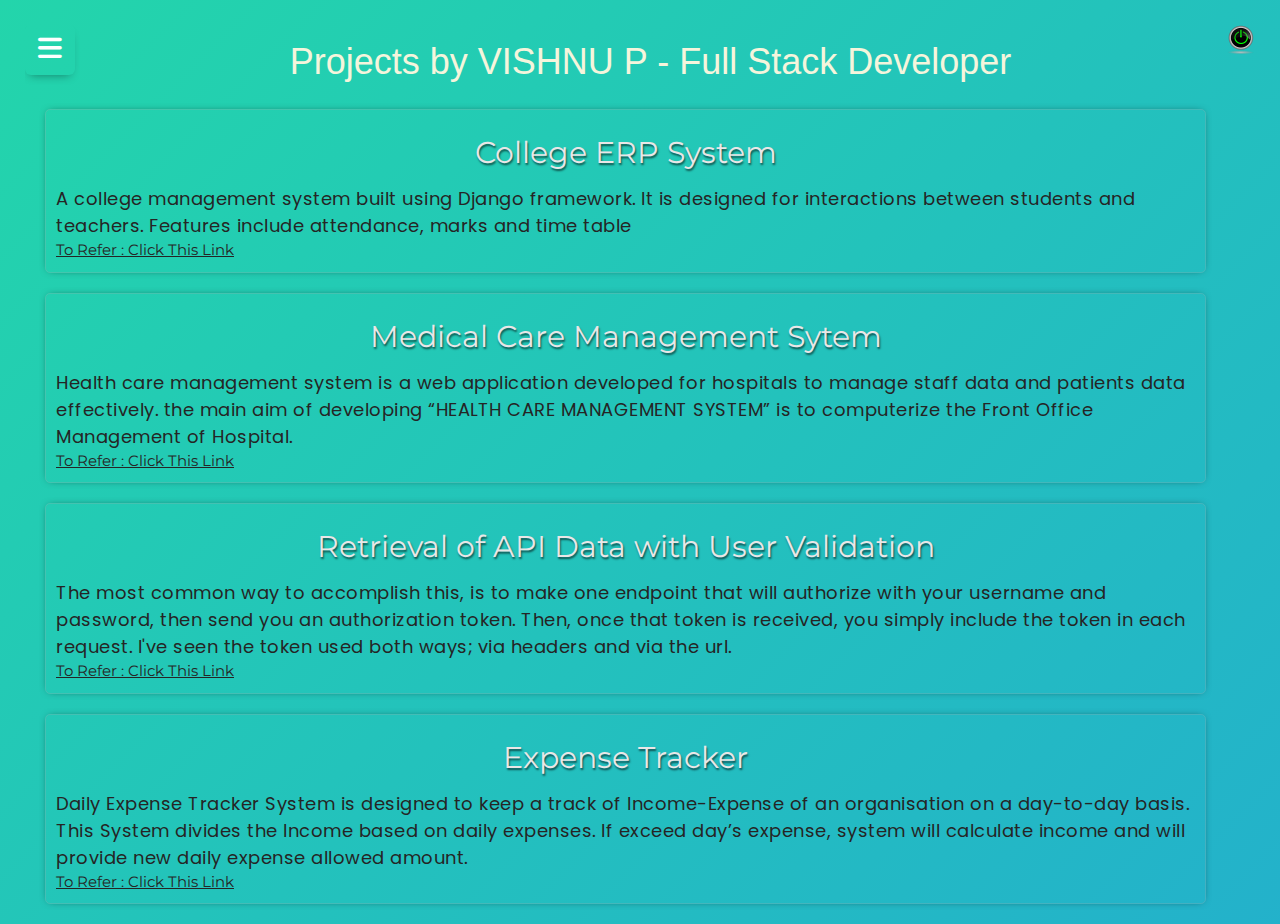
<file: VISHNU P-Portfolio/blog.html>
<!DOCTYPE html>
<html lang="en">

<head>
    <meta charset="UTF-8">
    <meta http-equiv="X-UA-Compatible" content="IE=edge">
    <meta name="viewport" content="width=device-width, initial-scale=1.0">
    <title>Blog - VISHNU P - Full Stack Developer</title>
    <link rel="stylesheet" href="style.css">
    <link rel="stylesheet" href="https://www.w3schools.com/w3css/4/w3.css">
    <link rel="icon" type="image/x-icon" href="images/pic-logo.jpeg">
    <link rel="stylesheet" href="https://cdnjs.cloudflare.com/ajax/libs/font-awesome/6.2.0/css/all.min.css"> 

</head>

<body>
    <div class="container">   

        <div class="sidebar">
            <!--================Navbar====================-->
            <nav>
                <div id="mySidebar" class="sidebar">
                    <ul id="sidebar_link">
                        <li><a href="index.html">Home</li></a>
                        <li><a href="intro.html">My Intro</li></a>
                        <li><a href="services.html">Services</li></a>
                        <li><a href="images/Shaikh Minhaj Resume.pdf" target="_blank">Resume</a></li></a>
                        <li><a href="blog.html">Blog</li></a>
                        <li><a href="contact.html">Contact Me</li></a>
                        <li><a href="linktree.html">Links</li></a>
                    </ul>
            </nav>
        </div>
        <!--==================Main========================-->
        <div class="main" id="main">
          
            <button class="openbtn" onclick="toggleNav()">
                <i class="fas fa-bars" id="hamburger"></i>
            </button>
            <div class="blogcontainer" id="is_blog_container">
                <h1>Projects by VISHNU P - Full Stack Developer</h1>
                <div class="blogItem">
                    <h2>College ERP System</h2>
                    <p>A college management system built using Django framework. It is designed for interactions between students and teachers. Features include attendance, marks and time table</p>
                    <a href="https://github.com/Vishnu6056?tab=repositories">To Refer : Click This Link</a>
                </div>

                <div class="blogItem">
                    <h2>Medical Care  Management Sytem</h2>
                    <p>Health care management system is a web application developed for hospitals to manage staff data and patients data effectively. the main aim of developing “HEALTH CARE MANAGEMENT SYSTEM” is to computerize the Front Office Management of Hospital.</p>
                    <a href="https://github.com/Vishnu6056?tab=repositories">To Refer : Click This Link</a>
                </div>

                <div class="blogItem">

                    <h2>Retrieval of API Data with User Validation</h2>
                    <p>The most common way to accomplish this, is to make one endpoint that will authorize with your username and password, then send you an authorization token. Then, once that token is received, you simply include the token in each request. I've seen the token used both ways; via headers and via the url. </p>
                    <a href="https://github.com/Vishnu6056?tab=repositories">To Refer : Click This Link</a>
                </div>

                <div class="blogItem">

                    <h2>Expense Tracker</h2>
                    <p> Daily Expense Tracker System is designed to keep a track of Income-Expense of an organisation on a day-to-day
                        basis. This System divides the Income based on daily expenses. If exceed day’s expense, system will calculate income
                        and will provide new daily expense allowed amount.</p>
                    <a href="https://github.com/Vishnu6056?tab=repositories">To Refer : Click This Link</a>
                </div>
            </div>
        </div>
        <div>
            <img src="images/btn-LB.png" alt="o" height="30px" onclick="myFunction()">
        </div>
    </div>
    <script src="./script.js"></script>

</body>

</html>
</file>
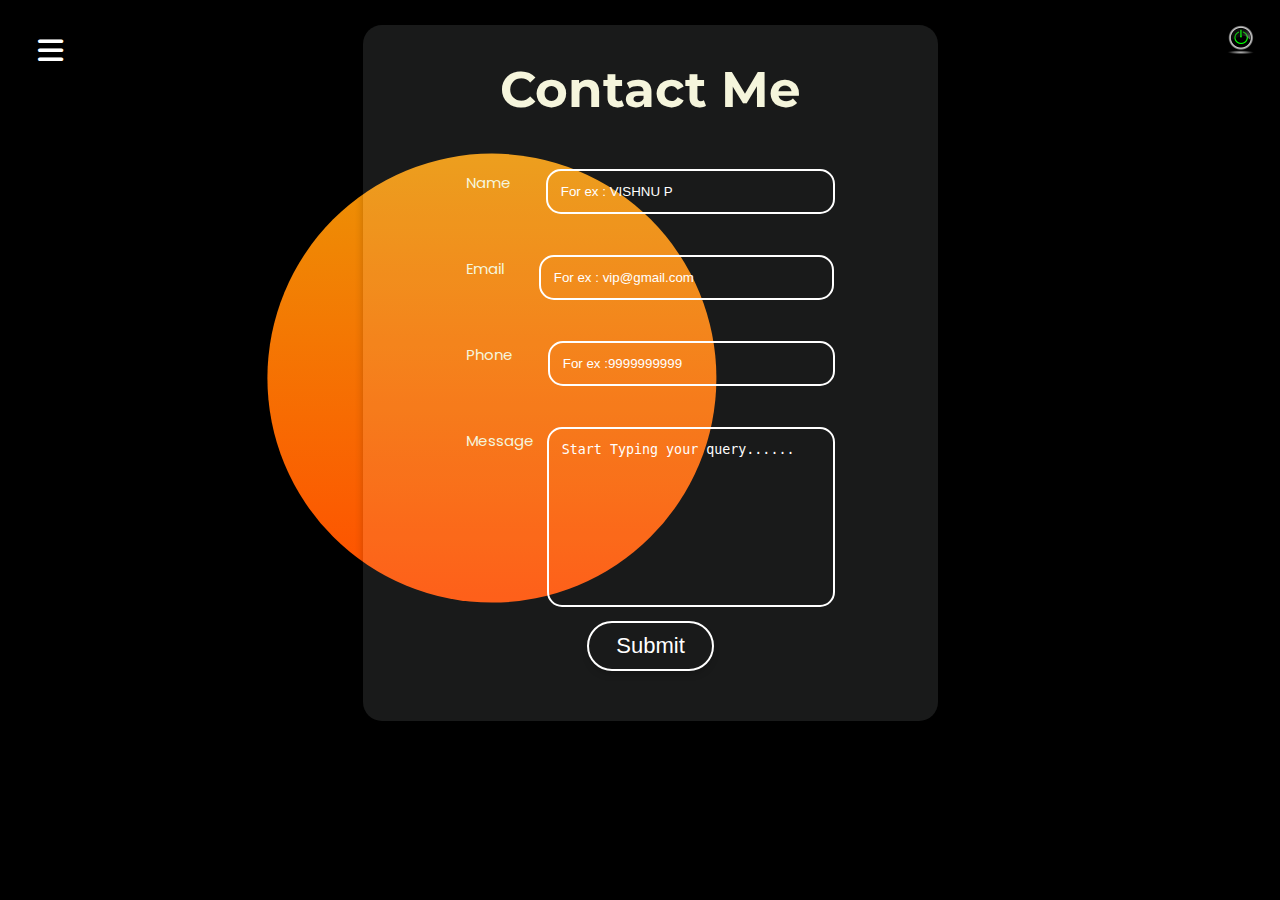
<file: VISHNU P-Portfolio/contact.html>
<!DOCTYPE html>
<html lang="en">

<head>
    <meta charset="UTF-8">
    <meta http-equiv="X-UA-Compatible" content="IE=edge">
    <meta name="viewport" content="width=device-width, initial-scale=1.0">
    <title>contact - VISHNU P - Full Stack Developer</title>
    <link rel="stylesheet" href="contact.css">
    <link rel="stylesheet" href="https://cdnjs.cloudflare.com/ajax/libs/font-awesome/6.2.0/css/all.min.css">
    <link rel="icon" type="image/x-icon" href="images/pic-logo.jpeg">
</head>

<body>
    <div class="container">

        <div class="sidebar">
            <!--================Navbar====================-->
            <nav>
                <div id="mySidebar" class="sidebar">
                    <ul>
                        <li><a href="index.html">Home</li></a>
                            <li><a href="intro.html">My Intro</li></a>
                                <!-- <li><a href="services.html">Services</li></a> -->
                                    <li><a href="https://drive.google.com/file/d/1YupyiiurEOA0TevSwy-vXfpNhnVPW4cj/view" target="_blank">Resume</a></li>
                                    </a>
                                    <li><a href="blog.html">Projects</li></a>
                                        <li><a href="contact.html">Contact Me</li></a>
                                            <li><a href="linktree.html">Links</li></a>
                    </ul>
            </nav>
            </div>
            <!--================Main========================-->
            <div class="main" id="main">
                <button class="openbtn" onclick="toggleNav()"><i class="fas fa-bars" id="hamburger"></i></button>
                <span class="big-circle"></span>
                <div class="center">
                    <div class="typeCard">
                        <div class="contactform">
                            <div class="upperPart">
                                <h1>Contact Me </h1>
                            </div>
                            <!--Form-->
                            <form action="Thankyou.html">
                                <div class="mb-3">
                                    <label for="clintName" class="form-label">Name</label>
                                    <input type="text" class="form-control" id="clintName"  placeholder="For ex : VISHNU P" required>
                                </div>
                                <div class="mb-3">
                                    <label for="clintEmail" class="form-label">Email</label>
                                    <input type="email" class="form-control" id="clintEmail" aria-describedby="emailHelp" placeholder="For ex : vip@gmail.com" required>
                                </div>
                                <div class="mb-3">
                                    <label for="clintPhone" class="form-label">Phone</label>
                                    <input type="phone" class="form-control"  id="clintPhone" placeholder="For ex :9999999999" pattern="[6789][0-9]{9}">

                                </div>
                                <div class="mb-3">
                                    <label for="clintMessage" class="form-label">Message</label>
                                    <textarea type="text-area" class="form-control" id="clintMessage" placeholder="Start Typing your query......"></textarea>
                                </div>
                                <button class="contact-btn" type="submit" value="Send">Submit</button>


                            </form>


                            <script type="text/javascript">
                            </script>
                            <br>
                        </div>
                    </div>
                </div>

            </div>

            <div>


                <img src="images/btn-LB.png" alt="o" height="30px" onclick="myFunction()">

            </div>
        </div>

        <script src="script.js"></script>
</body>

</html>
</file>
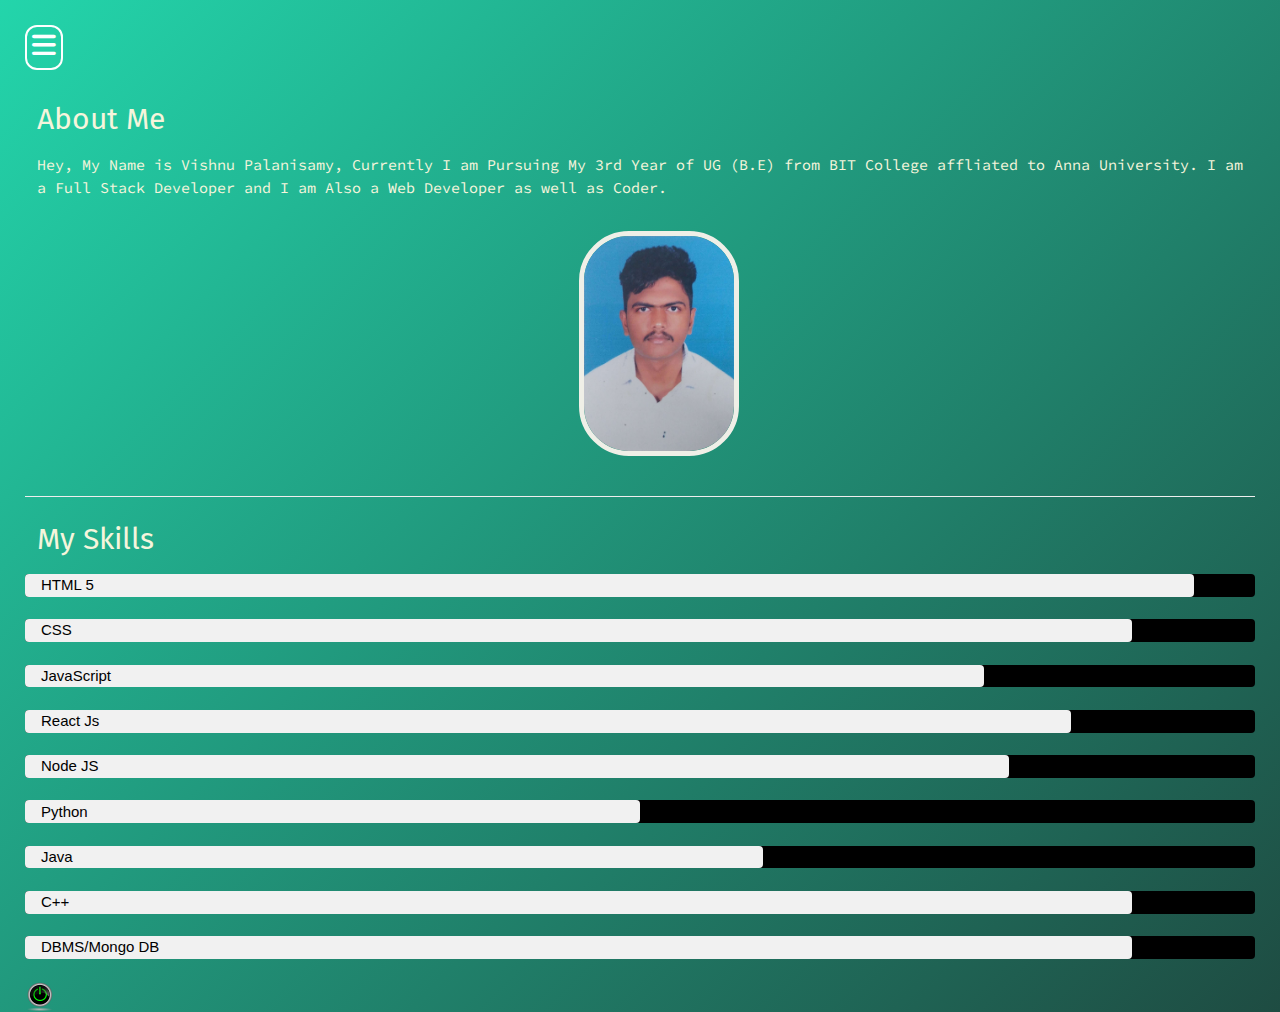
<file: VISHNU P-Portfolio/intro.html>
<!DOCTYPE html>
<html lang="en">

<head>
    <meta charset="UTF-8">
    <meta http-equiv="X-UA-Compatible" content="IE=edge">
    <meta name="viewport" content="width=device-width, initial-scale=1.0">
    <title> intro - VISHNU P - Full Stack Developer</title>
    <link rel="stylesheet" href="changes.css">
    <link rel="stylesheet" href="https://www.w3schools.com/w3css/4/w3.css">
    <link rel="icon" type="image/x-icon" href="images/pic-logo.jpeg">
    <link rel="stylesheet" href="https://cdnjs.cloudflare.com/ajax/libs/font-awesome/6.2.0/css/all.min.css">
</head>

<body>
    <div class="container">

        <div class="sidebar">
            <!--================Navbar===================-->
            <nav>
                <div id="mySidebar" class="sidebar">
                    <ul>
                        <li><a href="index.html">Home</li></a>
                        <li><a href="intro.html">My Intro</li></a>
                        <!-- <li><a href="services.html">Services</li></a> -->
                        <li><a href="https://drive.google.com/file/d/1YupyiiurEOA0TevSwy-vXfpNhnVPW4cj/view?usp=share_link" target="_blank">Resume</a></li></a>
                        <li><a href="blog.html">Projects</li></a>
                        <li><a href="contact.html">Contact Me</li></a>
                        <li><a href="linktree.html">Links</li></a>
                    </ul>
            </nav>
        </div>
        <!--================Main=======================-->
        <div class="main" id="main">

            <button class="openbtn" onclick="toggleNav()"><i class="fas fa-bars" id="hamburger"></i></button>

            <div class="intro">
                <div>
                    <h2>About Me</h2>
                    <p>
                        Hey, My Name is Vishnu Palanisamy, Currently I am Pursuing My 3rd Year of UG (B.E) from BIT College
                    affliated to Anna University. I am a Full Stack Developer and I am Also a Web Developer as well as
                    Coder.

                    </p>
                    <div class="devPic-2">
                        <img src="images/pic-logo.jpg" alt="VISHNU P">
                    </div> 
                </div>
                <hr>
                <h2>My Skills</h2>
                <div class="skillcontainer">
                    <div class="w3-black w3-round">
                        <div class="w3-container w3-light-grey w3-round" style="width:95%">HTML 5</div>
                    </div><br>
                    <div class="w3-black w3-round">
                       <div class="w3-container  w3-light-grey w3-round" style="width:90%">CSS</div>
                    </div><br>
                    <div class="w3-black w3-round">
                       <div class="w3-container  w3-light-grey w3-round" style="width:78%">JavaScript</div>
                    </div><br>
                    <div class="w3-black w3-round">
                       <div class="w3-container  w3-light-grey w3-round" style="width:85%">React Js</div>
                    </div><br>
                    <div class="w3-black w3-round">
                       <div class="w3-container  w3-light-grey w3-round" style="width:80%">Node JS</div>
                    </div><br>
                    <div class="w3-black w3-round">
                       <div class="w3-container  w3-light-grey w3-round" style="width:50%">Python</div>
                    </div><br>
                    <div class="w3-black w3-round">
                       <div class="w3-container  w3-light-grey w3-round" style="width:60%">Java</div>
                    </div><br>
                    <div class="w3-black w3-round">
                       <div class="w3-container  w3-light-grey w3-round" style="width:90%">C++</div>
                    </div><br>
                    <div class="w3-black w3-round">
                       <div class="w3-container  w3-light-grey w3-round" style="width:90%">DBMS/Mongo DB</div>
                    </div><br>
                </div>

                <!-- TODO: Create a gallery for my Projects -->

            </div>
            <div>

                <img src="images/btn-LB.png" alt="o" height="30px" onclick="myFunction()">

            </div>
        </div>
        <script src="script.js"></script>
</body>

</html>
</file>
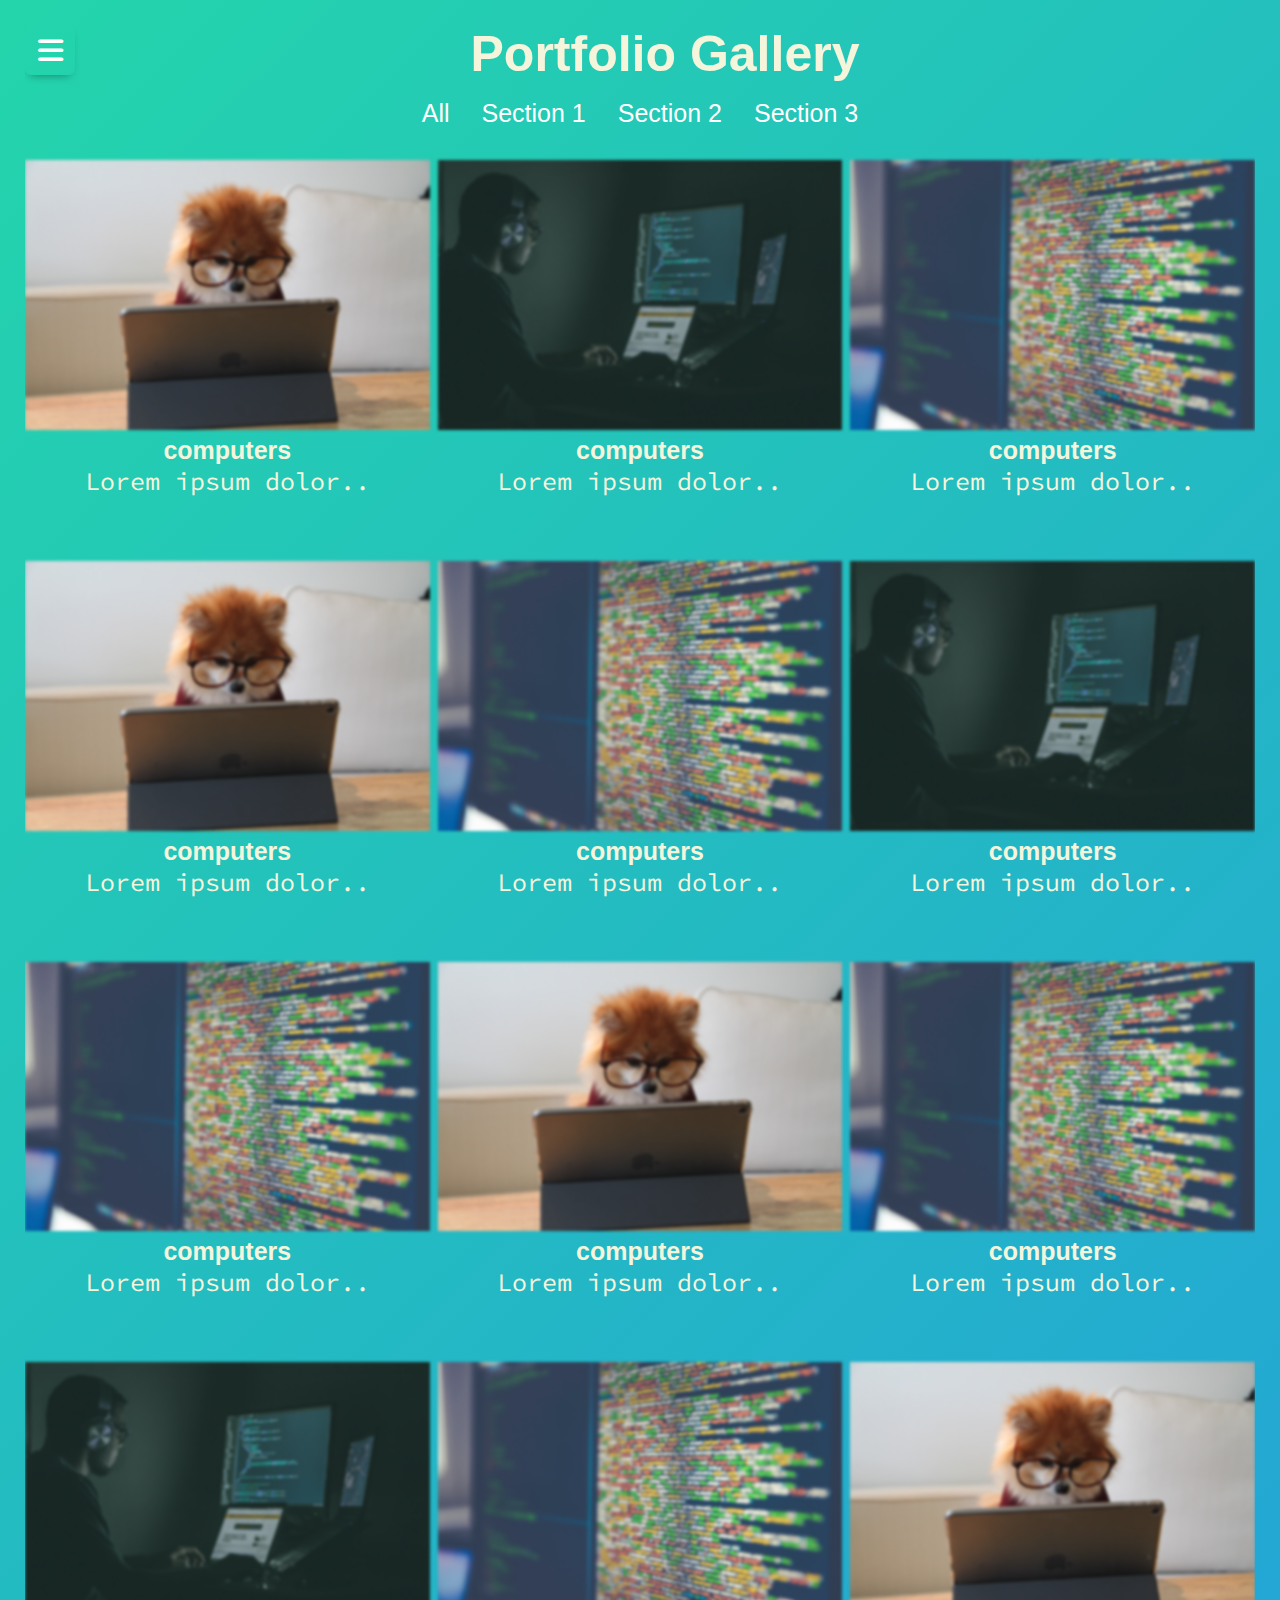
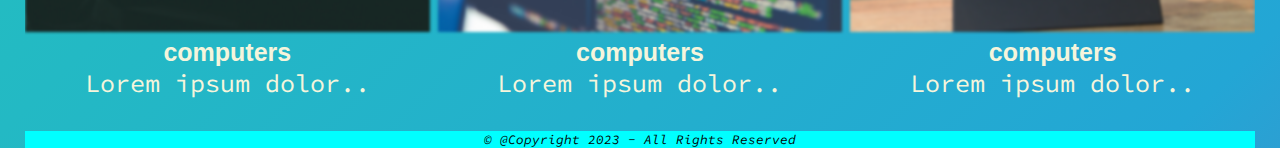
<file: VISHNU P-Portfolio/portfolio.html>
<!DOCTYPE html>
<html lang="en">
  <head>
    <meta charset="UTF-8" />
    <meta http-equiv="X-UA-Compatible" content="IE=edge" />
    <meta name="viewport" content="width=device-width, initial-scale=1.0" />
    <title>Portfolio</title>
    <link rel="icon" type="image/x-icon" href="images/pic-logo.jpeg" />
    <link
      rel="stylesheet"
      href="https://cdnjs.cloudflare.com/ajax/libs/font-awesome/6.2.0/css/all.min.css"
    />
    <link rel="stylesheet" href="portfolio.css" />
    <link rel="stylesheet" href="style.css" />
  </head>
  <body>
    <div class="container">
      <div class="sidebar">
        <!--================Navbar====================-->
        <nav>
          <div id="mySidebar" class="sidebar">
            <ul>
              <li><a href="index.html">Home</a></li>
              <li><a href="intro.html">My Intro</a></li>
              <!-- <li><a href="services.html">Services</a></li> -->
              <li>
                <a href="https://drive.google.com/file/d/1YupyiiurEOA0TevSwy-vXfpNhnVPW4cj/view?usp=share_link" target="_blank"
                  >Resume</a
                >
              </li>
              <li><a href="blog.html">Projects</a></li>
              <li><a href="contact.html">Contact Me</a></li>
              <li><a href="linktree.html">Links</a></li>
              <li><a href="portfolio.html">Portfolio Gallery</a></li>
            </ul>
          </div>
        </nav>
      </div>
      <!--================Main========================-->
      <div class="main" id="main">
        <button class="openbtn" onclick="toggleNav()">
          <i class="fas fa-bars" id="hamburger"></i>
        </button>

        <div class="gallery-head">
          <h1>Portfolio Gallery</h1>
          <div class="gallery-navigation">
            <ul>
              <li class="filter-btns" onclick="filterAll()">All</li>
              <li class="filter-btns" onclick="handleFilter1()">Section 1</li>
              <li class="filter-btns" onclick="handleFilter2()">Section 2</li>
              <li class="filter-btns" onclick="handleFilter3()">Section 3</li>
            </ul>
          </div>
        </div>

        <div class="gallery">
          <div class="gallery-row">
            <div class="image-box box-1">
              <div class="content">
                <img src="images/image4.jpg" alt="images" />
                <h4>computers</h4>
                <p>Lorem ipsum dolor..</p>
              </div>
            </div>
            <div class="image-box box-2">
              <div class="content">
                <img src="images/image2.jpg" alt="images" />
                <h4>computers</h4>
                <p>Lorem ipsum dolor..</p>
              </div>
            </div>
            <div class="image-box box-3">
              <div class="content">
                <img src="images/image3.jpg" alt="images" />
                <h4>computers</h4>
                <p>Lorem ipsum dolor..</p>
              </div>
            </div>
            <div class="image-box box-1">
              <div class="content">
                <img src="images/image4.jpg" alt="images" />
                <h4>computers</h4>
                <p>Lorem ipsum dolor..</p>
              </div>
            </div>
            <div class="image-box box-2">
              <div class="content">
                <img src="images/image3.jpg" alt="images" />
                <h4>computers</h4>
                <p>Lorem ipsum dolor..</p>
              </div>
            </div>
            <div class="image-box box-3">
              <div class="content">
                <img src="images/image2.jpg" alt="images" />
                <h4>computers</h4>
                <p>Lorem ipsum dolor..</p>
              </div>
            </div>
            <div class="image-box box-1">
              <div class="content">
                <img src="images/image3.jpg" alt="images" />
                <h4>computers</h4>
                <p>Lorem ipsum dolor..</p>
              </div>
            </div>
            <div class="image-box box-2">
              <div class="content">
                <img src="images/image4.jpg" alt="images" />
                <h4>computers</h4>
                <p>Lorem ipsum dolor..</p>
              </div>
            </div>
            <div class="image-box box-3">
              <div class="content">
                <img src="images/image3.jpg" alt="images" />
                <h4>computers</h4>
                <p>Lorem ipsum dolor..</p>
              </div>
            </div>
            <div class="image-box box-1">
              <div class="content">
                <img src="images/image2.jpg" alt="images" />
                <h4>computers</h4>
                <p>Lorem ipsum dolor..</p>
              </div>
            </div>
            <div class="image-box box-2">
              <div class="content">
                <img src="images/image3.jpg" alt="images" />
                <h4>computers</h4>
                <p>Lorem ipsum dolor..</p>
              </div>
            </div>
            <div class="image-box box-3">
              <div class="content">
                <img src="images/image4.jpg" alt="images" />
                <h4>computers</h4>
                <p>Lorem ipsum dolor..</p>
              </div>
            </div>
          </div>
        </div>
      </div>
    </div>
    <!--================Footer====================-->

    <footer>
      <div class="copy-right">
        <p>&#xa9; @Copyright 2023 - All Rights Reserved</p>
      </div>
    </footer>
    <script src="script.js"></script>
    <script src="portfolio.js"></script>
  </body>
</html>
</file>
<file: VISHNU P-Portfolio/style.css>
@import url("https://fonts.googleapis.com/css2?family=Fira+Sans&display=swap");
@import url("https://fonts.googleapis.com/css2?family=Poppins:wght@100;200;300;400;500;600;700;800;900&display=swap");
@import url("https://fonts.googleapis.com/css2?family=Fira+Sans&family=Source+Code+Pro:wght@300&display=swap");
@import url("https://fonts.googleapis.com/css2?family=Montserrat:wght@300;400;500;700&display=swap");
@import url("https://fonts.googleapis.com/css2?family=Poppins&display=swap");
* {
    margin: 0;
    padding: 0;
    box-sizing: border-box;
}

#preloader {
    position: fixed;
    width: 100%;
    height: 100vh;
    background: #fff url(https://flevix.com/wp-content/uploads/2019/07/Line-Preloader.gif) no-repeat center;
    z-index: 99999;
}

html,
body {
    width: 100%;
    height: 100%;
}

body {
    background: linear-gradient(-45deg, #ee07a1, #e910a0, #23a6d5, #23d5ab);
    background-size: 400% 400%;
    animation: gradient 15s ease infinite;
    font-family: sans-serif;
}

::placeholder { 
    color: rgb(255, 255, 255);
  }


@keyframes gradient {
    0% {
        background-position: 0% 50%;
    }
    50% {
        background-position: 100% 50%;
    }
    100% {
        background-position: 0% 50%;
    }
}

body {
    padding: 25px;
    background-color: black;
    color: white;
    font-size: 25px;
    padding: 25px;
    background-color: black;
    color: beige;
    font-size: 25px;
}

.dark-mode {
    background-color: white;
    color: black;
}

.sidebar {
    height: 100%;
    width: 0;
    position: fixed;
    font-family: "Montserrat", sans-serif;
    z-index: 1;
    top: 0;
    left: 0;
    background-color: rgba(12, 253, 64, 0.303);
    overflow-x: hidden;
    transition: 0.5s;
    padding-top: 60px;
}

.sidebar a {
    padding: 8px 8px 8px 32px;
    text-decoration: none;
    font-size: 25px;
    color:#fff;
    display: block;
    transition: 0.3s;
    position: relative;
    /*changed*/
}


/*sidebar hover effect starts*/

.sidebar a:hover {
    color: #0000ff;
    transition: transform 0.5s ease;
}

.sidebar a:hover::after {
    transform: scale(1, 1);
}


/*sidebar hover ends*/

.sidebar .closebtn {
    position: absolute;
    top: 0;
    right: 25px;
    font-size: 36px;
    margin-left: 50px;
}

.main .openbtn {
    font-size: 15px;
    cursor: pointer;
    background-color: transparent;
    /* color: #fff; */
    padding: 5px 10px;
    border: none;
    float: left;
}

#main {
    transition: margin-left 0.5s;
}

.main {
    /* background-color: yellow; */
    flex-grow: 1;
    overflow: hidden;
}

.container {
    display: flex;
    /* overflow: hidden; */
}

.infoContainer {
    /* background-color: rgb(242, 0, 255); */
    height: 58vh;
    width: 80vw;
    margin: 144px auto;
    display: flex;
    justify-content: space-around;
    padding-left: 20px;
    /* background-color: rgb(242, 0, 255); */
    height: 45vh;
    width: 75vw;
    margin: 148px auto;
    display: flex;
    justify-content: space-around;
    padding-left: 20px;
}

.devInfo {
    display: flex;
    justify-content: center;
    flex-direction: column;
    font-family: "Fira Sans", sans-serif;
    font-family: "Source Code Pro", monospace;
    position: relative;
    margin-left: 100px;
}

.hello {
    font-size: 25px;
    margin-top: 0.5em;
}

.name {
    font-size: 40px;
    font-family: "Montserrat", sans-serif;
    font-weight: 500;
    box-shadow: 1 2 5px #2409ef;
    color: blue;
    border: white;
    margin-top: 10px;
    margin-bottom: 20px;
}

.about {
    margin-top: 10px;
    font-size: 20px;
    font-family: "Montserrat", sans-serif;
    font-weight: 500;
}

.moreabout {
    font-family: "Montserrat", sans-serif;
    color: #e7d8d8;
    font-size: 25px;
    margin-top: 15px;
}

.buttons {
    font-family: "Montserrat", sans-serif;
    margin-top: 32px;
}

button {
    width: 50px;
    height: 50px;
    border: none;
    outline: none;
    /* background: #2f2f2f; */
    color: #fff;
    font-size: 22px;
    border-radius: 6px;
    text-align: center;
    box-shadow: 0 5px 10px -5px rgba(0, 0, 0, 0.4);
    position: relative;
    overflow: hidden;
    cursor: pointer;
}

.btn {
    width: 190px;
    height: 50px;
    padding: 5px 10px;
    border-radius: 6px;
    color: white;
    background-color: rgb(17, 0, 255);
    font-size: 15px;
    font-weight: bold;
    margin: 0 3px;
    cursor: pointer;
    border-color: #0000ff;
}

footer {
    color: black;
    background-color: cyan;
}

.btn-sm {
    font-size: 14px;
    padding: 10px 19px;
    background-color: beige;
    margin: 12px 0;
}

.btn:hover {
    color: #ffffff;
    /* background-color: white; */
    box-shadow: 0 5px 5px -5px #00e5ff, 0 0 15px rgba(46, 173, 175, 0.7);
    border-color: #0037ff;
}

.icon-socials a {
    /* padding-right: 32px; */
    background-color: black;
    border: 1px solid blue;
    border-radius: 100%;
}

.icon-socials a:hover {
    box-shadow: 0 0 5px whitesmoke;
    border: 2px solid whitesmoke;
}

.icon-socials .fab {
    color: white;
    font-size: large;
}

.devPic img {
    /* height: 35vh; */
    align-items: center;
    border: 2px solid blue;
    border-radius: 50%;
    margin-top: -25px;
}

.devPic img:hover {
    box-shadow: 0 3px 5px blue;
    border: 2px solid blue;
    align-items: center;
}

.devPic-2 img {
    height: 25vh;
    align-items: center;
}

.skillcontainetr {
    padding-left: 15px;
}

.switch {
    position: relative;
    display: inline-block;
    width: 60px;
    height: 34px;
}

.switch input {
    opacity: 0;
    width: 0;
    height: 0;
}

.slider {
    position: absolute;
    cursor: pointer;
    top: 0;
    left: 0;
    right: 0;
    bottom: 0;
    background-color: rgb(166, 243, 255);
    -webkit-transition: 0.4s;
    transition: 0.4s;
}

.slider:before {
    position: absolute;
    content: "";
    height: 26px;
    width: 26px;
    left: 4px;
    bottom: 4px;
    background-color: rgb(255, 255, 255);
    -webkit-transition: 0.4s;
    transition: 0.4s;
}

input:checked+.slider {
    background-color: #2200ff;
}

input:focus+.slider {
    box-shadow: 0 0 1px #c2e4ff;
}

input:checked+.slider:before {
    -webkit-transform: translateX(26px);
    -ms-transform: translateX(26px);
    transform: translateX(26px);
}


/* Rounded sliders */

.slider.round {
    border-radius: 34px;
}

.slider.round:before {
    border-radius: 50%;
}


/* ==================Contact Page CSS====================== */

.contactform {
    /* padding: 0 34px; */
    /* padding-top: 144px; */
    font-family: "Nunito";
/*  margin: 3% 0; */
}

.contactform h1 {
    font-family: "Nunito";
    padding: 12px 0;
}

.contactform form div {
    padding: 10px 0;
    display: flex;
    flex-direction: column;
}

.contactform form div input {
    width: 1rem;
    border-radius: 5px;
    margin: 6px 0 0 0;
    padding: 1px;
}

#emailHelp {
    font-size: 12px;
    color: #193059;
    margin: 0 5px;
    padding: 3px 0 0 0;
}

#clintMessage {
    width: 26vw;
    height: 6vw;
    border-radius: 5px;
    margin: 6px 0 0 0;
    padding: 3px;
}

form{
    padding:10px;
}
.form-label {
    margin-top: 15px;
    /* margin-right: 15px; */
}



/* ==================Blog Page CSS====================== */

#is_blog_container h1 {
    text-align: center;
}

.blogItem {
    font-family: "Montserrat", sans-serif;
    margin: 20px;
    box-sizing: border-box;
    border: 1px solid rgba(168, 168, 169, 0.248);
    border-radius: 5px;
    padding: 10px;
    margin: 20px;
    box-shadow: 0px 0px 8px -4px rgba(0, 0, 0, 0.75);
    /* background-color: rgba(53, 92, 221, 0.787); */
    color: rgb(37, 37, 37);
}

.blogItem p {
    font-family: "Poppins", sans-serif;
    letter-spacing: 0.5px;
    font-size: 1.2rem/* text-shadow: 1px 2px 2px rgba(7, 7, 7, 0.485); */
    ;
}

.blogItem h2 {
    text-align: center;
    color: rgb(233, 231, 231);
    text-shadow: 1px 2px 2px rgba(0, 0, 0, 0.6);
    font-family: "Montserrat", sans-serif;
}


.upperpart h1 {
    font-family: "Montserrat", sans-serif;
    /* margin: 23px; */
    padding-left: 20px;
    margin-bottom: 0;
}


p {
    font-family: "Source Code Pro", monospace;
}

.intro h2 {
    font-family: "Fira Sans", sans-serif;
    margin: 12px;
}

.intro p {
    font-family: "Source Code Pro", monospace;
    margin: 12px;
}

.blogItem h1 {
    font-family: "Montserrat", sans-serif;
}


/* ------------------------------------ */


/* Extra small devices (phones, 600px and down) */

@media only screen and (max-width: 600px) {
    .contactform {
        padding: 10px 27px;
        padding-top: 15px;
        font-family: "Poppins", sans-serif;
    }
    .contactform form div input {
        width: 80%;
        border-radius: 15px;
        margin: 13px 0 0 35px;
        padding: 10px;
        font-size: 20px;
        outline: none;
        color: white;
        background-color: transparent;
        border:2px solid rgb(255, 255, 255);
      
    }
    #clintMessage {
       
        width: 80%;
        height: 23vh;
        border-radius: 15px;
        margin: 13px 0 0 13px;
        padding: 9px;
        outline: none;
        color: white;
        background-color: transparent;
        border:2px solid rgb(255, 255, 255);
        
    }
    .contactform form div input:hover,#clintMessage:hover{
        box-shadow: 0 7px 7px -5px;
    }
    .contact-btn{
        width:30%;
        color:rgb(255, 255, 255);
        border:2px solid rgb(255, 255, 255);
        border-radius: 25px;
        padding-left: 10px;
        padding-right: 10px;
        background-color: transparent;
    }
    .contact-btn:hover{
        box-shadow: 0 7px 7px -5px;
    }
   
    .btn-sm {
        /* font-size: 19px;
        padding: 9px 29px;
        margin: 28px 21px; */
    }
}


/* Small devices (portrait tablets and large phones, 600px and up) */

@media only screen and (min-width: 600px) {
    .contactform {
        padding: 2px 37px;
        padding-top: 32px;
        font-family: "Poppins", sans-serif;
    }
    .contactform form div input {
        width: 80%;
        border-radius: 15px;
        margin: 13px 0 0 35px;
        padding: 11px;
        color: white;
        background-color: transparent;
        border:2px solid rgb(255, 255, 255);
        outline: none;
    }
    #clintMessage {
        width: 80%;
        height: 15vh;
        border-radius: 15px;
        margin: 13px 0 0 13px;
        padding: 5px;
        outline: none;
        color: white;
        background-color: transparent;
        border:2px solid rgb(255, 255, 255);
        
    }
    .contactform form div input:hover,#clintMessage:hover{
        box-shadow: 0 7px 7px -5px;
    }
    .contact-btn{
        width:30%;
        color:rgb(255, 255, 255);
        border:2px solid rgb(255, 255, 255);
        border-radius: 25px;
        padding-left: 10px;
        padding-right: 10px;
        background-color: transparent;
    }
    .contact-btn:hover{
        box-shadow: 0 7px 7px -5px;
    }
    
    .btn-sm {
        /* font-size: 18px;
        padding: 11px 22px;
        margin: 12px 0; */
    }
}


/* Medium devices (landscape tablets, 768px and up) */

@media only screen and (min-width: 768px) {
    .contactform {
        padding: 0px 50px;
        padding-top: 35px;
        font-family: "Poppins", sans-serif;
    }
}


/* Large devices (laptops/desktops, 992px and up) */


/* .btn {
    padding: 14px 14px;
    border-radius: 18px;
    color: white;
    background-color: #0059ff;
    font-size: 13px;
    /* font-weight: bold; */


/* margin: 4px 0px;
    cursor: pointer;
}  */

.infoContainer {
    /* background-color: rgb(242, 0, 255); */
    height: 59vh;
    width: 84vw;
    margin: 139px auto;
    display: flex;
    justify-content: space-around;
    padding-left: 15px;
}


/* 
.btn {
    padding: 14px 14px;
    border-radius: 18px;
    color: white;
    background-color: #0059ff;
    font-size: 13px;
     font-weight: bold; 
    margin: 4px 0px;
    cursor: pointer;
} */

.infoContainer {
    /* background-color: rgb(242, 0, 255); */
    height: 59vh;
    width: 84vw;
    margin: 139px auto;
    display: flex;
    justify-content: space-around;
    padding-left: 15px;
}


/* Extra large devices (large laptops and desktops, 1200px and up) */

@media only screen and (min-width: 1200px) {
    .contactform form div {
        padding: 14px 28px;
        display: flex;
        flex-direction: row;
        font-size: 15px;
        text-align: left;
    }
    .contactform form div input {
        width:80%;
        border-radius: 15px;
        margin: 13px 0 0 35px;
        padding: 13px;
        color: white;
        border:2px solid rgb(255, 255, 255);
        outline:none;
        background-color:transparent;
    }
    #clintMessage {
        width: 80%;
        height: 20vh;
        border-radius: 15px;
        margin: 13px 0 0 13px;
        padding: 13px;
        outline: none;
        color: white;
        background-color: transparent;
        border:2px solid rgb(255, 255, 255);
    }
    .contactform form div input:hover,#clintMessage:hover{
        box-shadow: 0 7px 7px -5px;
    }
    .contact-btn{
        width:30%;
        color:rgb(255, 255, 255);
        border:2px solid rgb(255, 255, 255);
        border-radius: 25px;
        padding-left: 10px;
        padding-right: 10px;
        background-color: transparent;
    }
    .contact-btn:hover{
        box-shadow: 0 7px 7px -5px;
    }
    
    
    
    .btn-sm {
        /* font-size: 20px;
        padding: 8px 25px;
        margin: 15px 29px; */
    }
    .contactform {
        padding: 2px 65px;
        padding-top: 22px;
        font-family: "Poppins", sans-serif;
    }
}


/* Extra large devices (large laptops and desktops, 1200px and up) */

@media only screen and (max-width: 1200px) {
    .devPic img {
        height: 31vh;
    }
}


/* Extra large devices (large laptops and desktops, 1200px and up) */

@media only screen and (max-width: 828px) {
    .devPic img {
        height: 0vh;
    }
    /* .btn {
        padding: 10px 14px;
        border-radius: 18px;
        color: white;
        background-image: linear-gradient( to bottom right, rgb(0, 255, 255), rgb(17, 0, 255));
        font-size: 15px;
        font-weight: bold;
        margin: 31px 3px;
        cursor: pointer;
        border-color: #0000ff;
    }
    .btn {
        padding: 10px 14px;
        border-radius: 18px;
        color: white;
        background-image: linear-gradient( to bottom right, rgb(0, 50, 255), rgb(0, 0, 255));
        font-size: 15px;
        font-weight: bold;
        margin: 31px 3px;
        cursor: pointer;
        border-color: #0000ff;
    } */
   
    .contact-btn{
        width:50%;
        color:rgb(255, 255, 255);
        border:2px solid rgb(255, 255, 255);
        border-radius: 25px;
        padding-left: 10px;
        padding-right: 10px;
        background-color: transparent;
        font-size: 12px;
    }
    .contact-btn:hover{
        box-shadow: 0 7px 7px -5px;
    }
    
}


/* width */

::-webkit-scrollbar {
    width: 10px;
}


/* Track */

::-webkit-scrollbar-track {
    box-shadow: inset 0 0 5px grey;
    border-radius: 8px;
}


/* Handle */

::-webkit-scrollbar-thumb {
    background: rgb(0, 225, 255);
    border-radius: 10px;
}


/* Handle on hover */

::-webkit-scrollbar-thumb:hover {
    background: #00eeff;
}

.icon-socials {
    margin-top: 30px;
}

.fab {
    width: 60px;
    /* height: auto; */
    text-align: center;
    /* vertical-align: center; */
    text-decoration: none;
    /* margin-left: 2px;;
    margin: 0.25px; */
    padding: 20px;
    border-radius: 100%;
}

.fab:hover {
    opacity: 0.9;
}

@keyframes example {
    0% {
        background-color: #82ccdd;
    }
    50% {
        background-color: royalblue;
    }
    100% {
        background-color: #82ccdd;
    }
}

.fa-facebook {
    /* background: #0000cc; */
    color: white;
    /* margin: 5px; */
}

.fa-twitter {
    /* background: #1aa3ff; */
    color: white;
}

.fa-linkedin {
    /* background:  #3333ff; */
    color: white;
}

.fa-instagram {
    /* background: #ff4dd2; */
    color: white;
}

footer {
    text-align: center;
    font-style: italic;
    font-size: small;
}

.section-title {
    text-align: center;
    color: #ddd;
    text-transform: uppercase;
    font-size: 30px;
    position: relative;
    display: inline;
    padding: 0px;
}

.section-title::after {
    position: absolute;
    left: 0;
    bottom: -10px;
    content: "";
    width: 100%;
    height: 2px;
    background: #82ccdd;
    margin: 10px 0px;
}


/* * {
  margin: 0;
  padding: 0;
  font-family: 'Raleway', sans-serif;
  box-sizing: border-box;
} */

.services-section {
    background: linear-gradient(rgba(0, 0, 0, 0.5), rgba(0, 0, 0, 0.5)), url(bp.jpg);
    background-size: cover;
    padding: 60px 0;
}

.inner-width {
    width: 100%;
    max-width: 1200px;
    margin: auto;
    padding: 0 20px;
    overflow: hidden;
}

.section-title {
    text-align: center;
    color: #ddd;
    text-transform: uppercase;
    font-size: 30px;
}

.services-container {
    padding: 2rem 0rem;
    display: flex;
    flex-wrap: wrap;
    justify-content: center;
}

.services-container {
    display: flex;
    flex-wrap: wrap;
    justify-content: center;
}

.service-box {
    max-width: 33.33%;
    padding: 3rem;
    text-align: center;
    color: #ddd;
    cursor: pointer;
}

.service-icon {
    display: inline-block;
    width: 70px;
    height: 70px;
    border: 3px solid #82ccdd;
    color: #82ccdd;
    /* transform: rotate(45deg); */
    margin-bottom: 30px;
    margin-top: 16px;
    transition: 0.3s linear;
}

.service-icon i {
    width: 80%;
    height: 80%;
    line-height: 50px;
    /* transform: rotate(-45deg); */
    font-size: 26px;
    transition: 0.3s linear;
    display: flex;
}

.service-icon i::before {
    flex-grow: 1;
    vertical-align: middle;
}

.service-box:hover .service-icon {
    transform: rotate(45deg) scale(1.2);
    background: #82ccdd;
    color: #ddd;
    background-color: transparent;
    animation-name: example;
    animation-duration: 2s;
    animation-iteration-count: infinite;
    animation-fill-mode: alternate;
    animation-delay: 0.3s;
}

.service-box:hover .service-icon i {
    transform: rotate(-45deg);
    color: #000;
}

.service-title {
    font-size: 18px;
    text-transform: uppercase;
    margin-bottom: 10px;
}

.service-desc {
    font-size: 14px;
}

.service-desc {
    font-size: 14px;
}

#mySidebar.show {
    width: 250px;
}

#main.show {
    margin-left: 250px;
}

#hamburger {
    font-size: 1.8rem;
}

#navbtn .fas.fa-bars {
    font-size: 1.8rem;
    color: #000;
}

#navbtn {
    width: 2.5rem;
    height: 2rem;
    background-color: linear-gradient( to right, rgb(236, 72, 153), rgb(239, 68, 68), rgb(234, 179, 8));
    border-radius: 4px;
    display: flex;
    justify-content: center;
    align-items: center;
    align-items: center;
}

@media screen and (max-width: 960px) {
    .service-box {
        max-width: 45%;
    }
}

@media screen and (max-width: 768px) {
    .service-box {
        max-width: 50%;
    }
}

@media screen and (max-width: 480px) {
    .service-box {
        max-width: 100%;
    }
}

.center {
    display: flex;
    justify-content: center;
    align-items: center;
    text-align: center;
}

.creative {
    width: 100%;
    display: flex;
    justify-content: center;
    align-items: center;
}

.check-box {
    width: 80px;
    height: 80px;
    border-radius: 40px;
    box-shadow: 0 0 12px -2px rgba(0, 0, 0, 0.5);
    position: absolute;
    top: 0;
    right: -40px;
    opacity: 0;
}

.check-box svg {
    width: 40px;
    margin: 20px;
}

svg path {
    stroke-width: 3;
    stroke: #fff;
    stroke-dasharray: 34;
    stroke-dashoffset: 34;
    stroke-linecap: round;
}

.active {
    background: #ff2b75;
    transition: 1s;
}

.active .check-box {
    right: 0;
    opacity: 1;
    transition: 1s;
}

.active p {
    margin-right: 125px;
    transition: 1s;
}

.active svg path {
    stroke-dashoffset: 0;
    transition: 1s;
    transition-delay: 1s;
}


.upperPart {
    /* background-color: #00000057; */
    /* font-style: oblique; */
    /* color: white; */
    /* justify-content: center;
    text-align: center; */
    /* border-radius: 19px; */
    font-size: 20px;
    background-image: url('images/contact-bg-img.jpeg');
    background-repeat: no-repeat; 
    background-position: center center;
    background-size: cover;
    height: 25vh;  
    margin: auto; 
}


textarea {
    resize: none;
    max-width: 640px;
}

.typeCard {
    background-color: rgb(248 254 255 / 10%);
    text-align: center;
    justify-content: center;
    box-shadow: 0 4px 8px 0 rgb(0 0 0 / 20%);
    transition: 0.3s;
    width: 50%;
    border-radius: 19px;
    margin-bottom: 2.5%;
}

input[type="submit"] {
    background: none;
    color: inherit;
    border: none;
    padding: 0;
    font: inherit;
    cursor: pointer;
    outline: inherit;
}

.Thankyou {
    font-weight: 600;
    font-family: 'Trebuchet MS', sans-serif;
}
</file>
<file: VISHNU P-Portfolio/contact.css>
@import url("https://fonts.googleapis.com/css2?family=Fira+Sans&display=swap");
@import url("https://fonts.googleapis.com/css2?family=Poppins:wght@100;200;300;400;500;600;700;800;900&display=swap");
@import url("https://fonts.googleapis.com/css2?family=Fira+Sans&family=Source+Code+Pro:wght@300&display=swap");
@import url("https://fonts.googleapis.com/css2?family=Montserrat:wght@300;400;500;700&display=swap");
@import url("https://fonts.googleapis.com/css2?family=Poppins&display=swap");
* {
    margin: 0;
    padding: 0;
    box-sizing: border-box;
}
body {
    width: 100%;
    height: 100%;
}
body {
    background-size: 400% 400%;
    animation: gradient 15s ease infinite;
    font-family: sans-serif;
}
::placeholder { 
    color: rgb(255, 255, 255);
  }
  @keyframes gradient {
    0% {
        background-position: 0% 50%;
    }
    50% {
        background-position: 100% 50%;
    }
    100% {
        background-position: 0% 50%;
    }
}

body {
    padding: 25px;
    background-color: black;
    color: white;
    font-size: 25px;
    padding: 25px;
    background-color: black;
    color: beige;
    font-size: 25px;
}
.dark-mode {
    background-color: white;
    color: black;
}

.sidebar {
    height: 100%;
    width: 0;
    position: fixed;
    font-family: "Montserrat", sans-serif;
    z-index: 1;
    top: 0;
    left: 0;
    background-color: rgba(12, 253, 64, 0.303);
    overflow-x: hidden;
    transition: 0.5s;
    padding-top: 60px;
}

.sidebar a {
    padding: 8px 8px 8px 32px;
    text-decoration: none;
    font-size: 25px;
    color:#fff;
    display: block;
    transition: 0.3s;
    position: relative;
    /*changed*/
}


/*sidebar hover effect starts*/

.sidebar a:hover {
    color: #0000ff;
    transition: transform 0.5s ease;
}

.sidebar a:hover::after {
    transform: scale(1, 1);
}


/*sidebar hover ends*/

.sidebar .closebtn {
    position: absolute;
    top: 0;
    right: 25px;
    font-size: 36px;
    margin-left: 50px;
}

.main .openbtn {
    font-size: 15px;
    cursor: pointer;
    background-color: transparent;
    /* color: #fff; */
    padding: 5px 10px;
    border: none;
    float: left;
}

#main {
    transition: margin-left 0.5s;
}

.main {
    /* background-color: yellow; */
    flex-grow: 1;
    overflow: hidden;
}

.container {
    display: flex;
    /* overflow: hidden; */
}

.infoContainer {
    /* background-color: rgb(242, 0, 255); */
    height: 58vh;
    width: 80vw;
    margin: 144px auto;
    display: flex;
    justify-content: space-around;
    padding-left: 20px;
    /* background-color: rgb(242, 0, 255); */
    height: 45vh;
    width: 75vw;
    margin: 148px auto;
    display: flex;
    justify-content: space-around;
    padding-left: 20px;
}

button {
    width: 50px;
    height: 50px;
    border: none;
    outline: none;
    /* background: #2f2f2f; */
    color: #fff;
    font-size: 22px;
    border-radius: 6px;
    text-align: center;
    box-shadow: 0 5px 10px -5px rgba(0, 0, 0, 0.4);
    position: relative;
    overflow: hidden;
    cursor: pointer;
}

.btn {
    width: 190px;
    height: 50px;
    padding: 5px 10px;
    border-radius: 6px;
    color: white;
    background-color: rgb(17, 0, 255);
    font-size: 15px;
    font-weight: bold;
    margin: 0 3px;
    cursor: pointer;
    border-color: #0000ff;
}
.btn-sm {
    /* font-size: 14px;
    padding: 10px 19px;
    background-color: beige;
    margin: 12px 0; */
}

.slider {
    position: absolute;
    cursor: pointer;
    top: 0;
    left: 0;
    right: 0;
    bottom: 0;
    background-color: rgb(166, 243, 255);
    -webkit-transition: 0.4s;
    transition: 0.4s;
}

.slider:before {
    position: absolute;
    content: "";
    height: 26px;
    width: 26px;
    left: 4px;
    bottom: 4px;
    background-color: rgb(255, 255, 255);
    -webkit-transition: 0.4s;
    transition: 0.4s;
}

input:checked+.slider {
    background-color: #2200ff;
}

input:focus+.slider {
    box-shadow: 0 0 1px #c2e4ff;
}

input:checked+.slider:before {
    -webkit-transform: translateX(26px);
    -ms-transform: translateX(26px);
    transform: translateX(26px);
}


/* Rounded sliders */

.slider.round {
    border-radius: 34px;
}

.slider.round:before {
    border-radius: 50%;
}


/* ==================Contact Page CSS====================== */

.contactform {
    /* padding: 0 34px; */
    /* padding-top: 144px; */
    font-family: "Nunito";
/*  margin: 3% 0; */
}

.contactform h1 {
    font-family: "Montserrat";
    padding: 12px 0;
}

.contactform form div {
    padding: 10px 0;
    display: flex;
    flex-direction: column;
}

.contactform form div input {
    width: 1rem;
    border-radius: 5px;
    margin: 6px 0 0 0;
    padding: 1px;
}

#emailHelp {
    font-size: 12px;
    color: #193059;
    margin: 0 5px;
    padding: 3px 0 0 0;
}

#clintMessage {
    width: 26vw;
    height: 6vw;
    border-radius: 5px;
    margin: 6px 0 0 0;
    padding: 3px;
}

form{
    padding:10px;
}
.form-label {
    margin-top: 15px;
    /* margin-right: 15px; */
}




/* Small devices (portrait tablets and large phones, 600px and up) */

@media only screen and (min-width: 600px) {
    .contactform {
        padding: 2px 37px;
        padding-top: 32px;
        font-family: "Poppins", sans-serif;
    }
    .contactform form div input {
        width: 80%;
        border-radius: 15px;
        margin: 13px 0 0 35px;
        padding: 11px;
        color: white;
        background-color: transparent;
        border:2px solid rgb(255, 255, 255);
        outline: none;
    }
    #clintMessage {
        width: 80%;
        height: 15vh;
        border-radius: 15px;
        margin: 13px 0 0 13px;
        padding: 5px;
        outline: none;
        color: white;
        background-color: transparent;
        border:2px solid rgb(255, 255, 255);
        
    }
    .contactform form div input:hover,#clintMessage:hover{
        box-shadow: 0 7px 7px -5px;
    }
    .contact-btn{
        width:30%;
        color:rgb(255, 255, 255);
        border:2px solid rgb(255, 255, 255);
        border-radius: 25px;
        padding-left: 10px;
        padding-right: 10px;
        background-color: transparent;
    }
    .contact-btn:hover{
        box-shadow: 0 7px 7px -5px;
        color: #ff4e00;
    }
    
    .btn-sm {
        /* font-size: 18px;
        padding: 11px 22px;
        margin: 12px 0; */
    }
}


/* Medium devices (landscape tablets, 768px and up) */

@media only screen and (min-width: 768px) {
    .contactform {
        padding: 0px 50px;
        padding-top: 35px;
        font-family: "Poppins", sans-serif;
    }
}


.infoContainer {
    /* background-color: rgb(242, 0, 255); */
    height: 59vh;
    width: 84vw;
    margin: 139px auto;
    display: flex;
    justify-content: space-around;
    padding-left: 15px;
}


/* Extra large devices (large laptops and desktops, 1200px and up) */

@media only screen and (min-width: 1200px) {
    .contactform form div {
        padding: 14px 28px;
        display: flex;
        flex-direction: row;
        font-size: 15px;
        text-align: left;
    }
    .contactform form div input {
        width:80%;
        border-radius: 15px;
        margin: 13px 0 0 35px;
        padding: 13px;
        color: white;
        border:2px solid rgb(255, 255, 255);
        outline:none;
        background-color:transparent;
    }
    #clintMessage {
        width: 80%;
        height: 20vh;
        border-radius: 15px;
        margin: 13px 0 0 13px;
        padding: 13px;
        outline: none;
        color: white;
        background-color: transparent;
        border:2px solid rgb(255, 255, 255);
    }
    .contactform form div input:hover,#clintMessage:hover{
        box-shadow: 0 7px 7px -5px;
    }
    .contact-btn{
        width:30%;
        color:rgb(255, 255, 255);
        border:2px solid rgb(255, 255, 255);
        border-radius: 25px;
        padding-left: 10px;
        padding-right: 10px;
        background-color: transparent;
    }
    .contact-btn:hover{
        box-shadow: 0 7px 7px -5px;
    }
    
    
    
    .btn-sm {
        /* font-size: 20px;
        padding: 8px 25px;
        margin: 15px 29px; */
    }
    .contactform {
        padding: 2px 65px;
        padding-top: 22px;
        font-family: "Poppins", sans-serif;
    }
}


/* Extra large devices (large laptops and desktops, 1200px and up) */

@media only screen and (max-width: 828px) {
    
    .contact-btn{
        width:50%;
        color:rgb(255, 255, 255);
        border:2px solid rgb(255, 255, 255);
        border-radius: 25px;
        padding-left: 10px;
        padding-right: 10px;
        background-color: transparent;
        font-size: 12px;
    }
    .contact-btn:hover{
        box-shadow: 0 7px 7px -5px;
    }
    
}


/* width */

::-webkit-scrollbar {
    width: 10px;
}


/* Track */

::-webkit-scrollbar-track {
    box-shadow: inset 0 0 5px grey;
    border-radius: 8px;
}


/* Handle */

::-webkit-scrollbar-thumb {
    background: rgb(0, 225, 255);
    border-radius: 10px;
}


/* Handle on hover */

::-webkit-scrollbar-thumb:hover {
    background: #00eeff;
}

.section-title {
    text-align: center;
    color: #ddd;
    text-transform: uppercase;
    font-size: 30px;
    position: relative;
    display: inline;
    padding: 0px;
}

.section-title::after {
    position: absolute;
    left: 0;
    bottom: -10px;
    content: "";
    width: 100%;
    height: 2px;
    background: #82ccdd;
    margin: 10px 0px;
}


/* * {
  margin: 0;
  padding: 0;
  font-family: 'Raleway', sans-serif;
  box-sizing: border-box;
} */

#mySidebar.show {
    width: 250px;
}

#main.show {
    margin-left: 250px;
}

#hamburger {
    font-size: 1.8rem;
}

#navbtn .fas.fa-bars {
    font-size: 1.8rem;
    color: #000;
}

#navbtn {
    width: 2.5rem;
    height: 2rem;
    background-color: linear-gradient( to right, rgb(236, 72, 153), rgb(239, 68, 68), rgb(234, 179, 8));
    border-radius: 4px;
    display: flex;
    justify-content: center;
    align-items: center;
    align-items: center;
}

@media screen and (max-width: 960px) {
    .service-box {
        max-width: 45%;
    }
}

@media screen and (max-width: 768px) {
    .service-box {
        max-width: 50%;
    }
}

@media screen and (max-width: 480px) {
    .service-box {
        max-width: 100%;
    }
}

.center {
    display: flex;
    justify-content: center;
    align-items: center;
    text-align: center;
}

.creative {
    width: 100%;
    display: flex;
    justify-content: center;
    align-items: center;
}

.check-box {
    width: 80px;
    height: 80px;
    border-radius: 40px;
    box-shadow: 0 0 12px -2px rgba(0, 0, 0, 0.5);
    position: absolute;
    top: 0;
    right: -40px;
    opacity: 0;
}

.check-box svg {
    width: 40px;
    margin: 20px;
}

svg path {
    stroke-width: 3;
    stroke: #fff;
    stroke-dasharray: 34;
    stroke-dashoffset: 34;
    stroke-linecap: round;
}

.active {
    background: #ff2b75;
    transition: 1s;
}

.active .check-box {
    right: 0;
    opacity: 1;
    transition: 1s;
}

.active p {
    margin-right: 125px;
    transition: 1s;
}

.active svg path {
    stroke-dashoffset: 0;
    transition: 1s;
    transition-delay: 1s;
}


textarea {
    resize: none;
    max-width: 640px;
}

.typeCard {
    background-color: rgb(248 254 255 / 10%);
    text-align: center;
    justify-content: center;
    box-shadow: 0 4px 8px 0 rgb(0 0 0 / 20%);
    transition: 0.3s;
    width: 50%;
    border-radius: 19px;
    margin-bottom: 2.5%;
}

input[type="submit"] {
    background: none;
    color: inherit;
    border: none;
    padding: 0;
    font: inherit;
    cursor: pointer;
    outline: inherit;
}

.Thankyou {
    font-weight: 600;
    font-family: 'Trebuchet MS', sans-serif;
}

.big-circle {
    position: absolute;
    width: 449px;
    height: 449px;
    border-radius: 50%;
    background: linear-gradient(to bottom, #ec9405, #ff4e00);
    bottom: 52%;
    right: 30%;
    z-index: -1;
    transform: translate(-40%, 38%);
}
</file>
<file: VISHNU P-Portfolio/changes.css>
@import url('https://fonts.googleapis.com/css2?family=Fira+Sans&display=swap');
@import url('https://fonts.googleapis.com/css2?family=Fira+Sans&family=Source+Code+Pro:wght@300&display=swap');
@import url("https://fonts.googleapis.com/css2?family=Montserrat:wght@300;400;500;700&display=swap");

* {
  margin: 0;
  padding: 0;
  box-sizing: border-box;
}

html,
body {
  width: 100%;
  height: 100%;
}

body {
  background: linear-gradient(-45deg, #eae6e4, #8186be, #1d2726, #23d5ab);
  background-size: 400% 400%;
  animation: gradient 15s ease infinite;
  font-family: sans-serif;
}

@keyframes gradient {
  0% {
    background-position: 0% 50%;
  }

  50% {
    background-position: 100% 50%;
  }

  100% {
    background-position: 0% 50%;
  }
}

body {

  padding: 25px;
  background-color: black;
  color: white;
  font-size: 25px;

  padding: 25px;
  background-color: black;
  color: beige;
  font-size: 25px;

}

.dark-mode {
  background-color: white;
  color: black;
}

.sidebar {
  height: 100%;
  width: 0;
  position: fixed;
  z-index: 1;
  top: 0;
  left: 0;
  background-image: linear-gradient(to bottom right,
      rgb(143 245 255),
      rgb(255, 255, 255));
  overflow-x: hidden;
  transition: 0.5s;
  padding-top: 60px;
}

.sidebar a {
  padding: 8px 8px 8px 32px;
  text-decoration: none;
  font-size: 25px;
  color: rgb(0, 0, 0);
  display: block;
  transition: 0.3s;
  position: relative;
  font-family: "Montserrat", sans-serif;
}

.sidebar a:hover {
  color: #3c00ff;
}

.sidebar .closebtn {
  position: absolute;
  top: 0;
  right: 25px;
  font-size: 36px;
  margin-left: 50px;
}


.openbtn {
  font-size: 20px;
  cursor: pointer;
  background-color: transparent;
  color: #fff;
  padding: 5px;
  border: 2px solid white;
  border-radius: 12px;
  margin-bottom: 15px;
  ;
  /* float: left;*/
}


.sidebar a:hover::after{
  transform: scale(1,1);
}

#main {
  transition: margin-left 0.5s;
}

.main {
  /* background-color: yellow; */
  flex-grow: 1;
  overflow: hidden;
}

.container {
  display: flex;
  /* overflow: hidden; */
}

.infoContainer {

  /* background-color: rgb(242, 0, 255); */
  height: 58vh;
  width: 80vw;
  margin: 144px auto;
  display: flex;
  justify-content: space-around;
  padding-left: 20px;

  /* background-color: rgb(242, 0, 255); */
  height: 45vh;
  width: 75vw;
  margin: 144px auto;
  display: flex;
  justify-content: space-around;
  padding-left: 20px;

}

.devInfo {
  display: flex;
  justify-content: center;
  flex-direction: column;
  font-family: 'Fira Sans', sans-serif;
  font-family: 'Source Code Pro', monospace;
}

.hello {

  font-size: 55px;
}

.name {
  font-size: 60px;
  font-family: 'Fira Sans', sans-serif;


  font-style: italic;
  font-size: 32px;
  color: blue;
  border: white;
  margin-bottom: 20px;
}

.name {
  font-size: 65px;
  font-family: 'Fira Sans', sans-serif;
  box-shadow: 1 2 5px #2409ef;

  font-size: 40px;
}

.name {
  font-size: 75px;
  font-family: 'Fira Sans', sans-serif;

}

.about {
  font-size: 40px;
}

.moreabout {

  font-size: 29px;
  font-family: 'Fira Sans', sans-serif;
  margin-top: 23px;

  font-size: 20px;
  font-family: 'Fira Sans', sans-serif;
  font-style: italic;
  margin-top: 23px;

}

.buttons {
  margin-top: 32px;
}

.btn {

  padding: 9px 14px;
  border-radius: 18px;
  color: white;
  background-image: linear-gradient(to bottom right,
      rgb(0, 255, 255),
      rgb(17, 0, 255));
  font-size: 21px;
  font-weight: bold;
  margin: 0 3px;
  cursor: pointer;
  border-color: #0000ff;
  padding: 9px 14px;
  border-radius: 18px;
  color: white;
  background-image: linear-gradient(to bottom right, rgb(0, 50, 255), rgb(0, 0, 255));
  font-size: 21px;
  font-weight: bold;
  margin: 0 3px;
  cursor: pointer;
  border-color: blue;


}

footer {
  color: black;
  background-color: cyan;
}

.btn-sm {
  font-size: 14px;
  padding: 10px 19px;
  margin: 12px 0;
}

.btn:hover {
  color: #ffffff;
  background-color: white;
  box-shadow: 0 0 5px #00e5ff, 0 0 10px rgba(0, 238, 255, 0.8),
    0 0 15px rgba(0, 251, 255, 0.7), 0 0 30px rgba(0, 200, 255, 0.6);
  border-color: rgb(0, 55, 255);
}

.icon-socials a {
  /* padding-right: 32px; */
  background-color: black;
  border: 1px solid blue;
  border-radius: 100%;
}

.icon-socials a:hover {
  box-shadow: 0 0 5px whitesmoke;
  border: 2px solid whitesmoke;
}

.icon-socials .fab {
  color: white;
  font-size: large;
}

.devPic img {
  height: 45vh;
  align-items: center;
  border: 2px solid blue;
  border-radius: 50%;
  margin-top: -25px;
}

.devPic img:hover {
  box-shadow: 0 3px 5px blue;
  border: 2px solid blue;
  align-items: center;
}

.devPic-2 img {
  height: 25vh;
  margin: 20px 45%;
  border: 5px solid rgb(239, 239, 231);
  width: 160px;
  border-radius: 50px;
  ;

}

.skillcontainetr {
  padding-left: 15px;
}

.switch {
  position: relative;
  display: inline-block;
  width: 60px;
  height: 34px;
}

.switch input {
  opacity: 0;
  width: 0;
  height: 0;
}

.slider {
  position: absolute;
  cursor: pointer;
  top: 0;
  left: 0;
  right: 0;
  bottom: 0;
  background-color: rgb(166, 243, 255);
  -webkit-transition: 0.4s;
  transition: 0.4s;
}

.slider:before {
  position: absolute;
  content: '';
  height: 26px;
  width: 26px;
  left: 4px;
  bottom: 4px;
  background-color: rgb(255, 255, 255);
  -webkit-transition: 0.4s;
  transition: 0.4s;
}

input:checked+.slider {
  background-color: #bcbac5;
}

input:focus+.slider {
  box-shadow: 0 0 1px #c2e4ff;
}

input:checked+.slider:before {
  -webkit-transform: translateX(26px);
  -ms-transform: translateX(26px);
  transform: translateX(26px);
}

/* Rounded sliders */
.slider.round {
  border-radius: 34px;
}

.slider.round:before {
  border-radius: 50%;
}

/* ==================Contact Page CSS====================== */
.contactform {
  padding: 0 34px;
  padding-top: 144px;
  font-family: 'Fira Sans', sans-serif;
}

.contactform h1 {
  font-family: 'Source Code Pro', monospace;
  padding: 12px 0;
}

.contactform form div {
  padding: 10px 0;
  display: flex;
  flex-direction: column;
}

.contactform form div input {
  width: 26vw;
  border-radius: 5px;
  margin: 6px 0 0 0;
  padding: 3px;
}

#emailHelp {
  font-size: 12px;
  color: #193059;
  margin: 0 5px;
  padding: 3px 0 0 0;
}

#clintMessage {
  width: 26vw;
  height: 6vw;
  border-radius: 5px;
  margin: 6px 0 0 0;
  padding: 3px;
}

/* ==================Blog Page CSS====================== */

#is_blog_container h1 {
  text-align: center;
}

.blogItem {
  font-family: 'Fira Sans', sans-serif;
  margin: 20px;
  box-sizing: border-box;
  border: 1px solid rgba(168, 168, 169, 0.248);
  border-radius: 5px;
  padding: 10px;
  margin: 20px;
  box-shadow: 0px 0px 8px -4px rgba(0, 0, 0, 0.75);
  /* background-color: rgba(53, 92, 221, 0.787); */
  color: rgb(37, 37, 37);
}

.blogItem p {
  font-family: serif;
  letter-spacing: .5px;
  font-size: 1.2rem
    /* text-shadow: 1px 2px 2px rgba(7, 7, 7, 0.485); */
  ;
}

.blogItem h2 {
  text-align: center;
  color: rgb(233, 231, 231);
  text-shadow: 1px 2px 2px rgba(0, 0, 0, 0.6);
  ;
}

h1 {
  font-family: 'Fira Sans', sans-serif;
  margin: 23px;
  padding-left: 20px;
}

p {
  font-family: 'Source Code Pro', monospace;
}

.intro h2 {
  font-family: 'Fira Sans', sans-serif;
  margin: 12px;
}

.intro p {
  font-family: 'Source Code Pro', monospace;
  margin: 12px;
}

/* ------------------------------------ */

/* Extra small devices (phones, 600px and down) */
@media only screen and (max-width: 600px) {
  .contactform {
    padding: 10px 27px;
    padding-top: 15px;
    font-family: 'Fira Sans', sans-serif;
  }

  .contactform form div input {
    width: 61vw;
    border-radius: 5px;
    margin: 3px 0 0 0;
    padding: 10px;
    font-size: 20px;
  }

  #clintMessage {
    width: 61vw;
    height: 23vw;
    border-radius: 5px;
    margin: 6px 0 0 0;
    padding: 9px;
  }

  .btn-sm {
    font-size: 19px;
    padding: 9px 29px;
    margin: 28px 21px;
  }
}

/* Small devices (portrait tablets and large phones, 600px and up) */
@media only screen and (min-width: 600px) {
  .contactform {
    padding: 2px 37px;
    padding-top: 32px;
    font-family: 'Fira Sans', sans-serif;
  }

  .contactform form div input {
    width: 61vw;
    border-radius: 5px;
    margin: 10px 0 0 0;
    padding: 11px;
  }

  #clintMessage {
    width: 61vw;
    height: 15vw;
    border-radius: 5px;
    margin: 9px 0 0 0;
    padding: 5px;
  }

  .btn-sm {
    font-size: 18px;
    padding: 11px 22px;
    margin: 12px 0;
  }
}

/* Medium devices (landscape tablets, 768px and up) */
@media only screen and (min-width: 768px) {
  .contactform {
    padding: 0px 50px;
    padding-top: 35px;
    font-family: 'Fira Sans', sans-serif;
  }
}

/* Large devices (laptops/desktops, 992px and up) */

.btn {
  padding: 14px 14px;
  border-radius: 18px;
  color: white;
  background-color: #0059ff;
  font-size: 13px;
  /* font-weight: bold; */
  margin: 4px 0px;
  cursor: pointer;
}

.infoContainer {
  /* background-color: rgb(242, 0, 255); */
  height: 59vh;
  width: 84vw;
  margin: 139px auto;
  display: flex;
  justify-content: space-around;
  padding-left: 15px;
}

.btn {
  padding: 14px 14px;
  border-radius: 18px;
  color: white;
  background-color: #0059ff;
  font-size: 13px;
  /* font-weight: bold; */
  margin: 4px 0px;
  cursor: pointer;
}


.infoContainer {
  /* background-color: rgb(242, 0, 255); */
  height: 59vh;
  width: 84vw;
  margin: 139px auto;
  display: flex;
  justify-content: space-around;
  padding-left: 15px;
}

.hello {
  font-size: 40px;
}

.about {
  margin-top: 10px;
  font-size: 30px;
}


.hello {
  font-size: 40px;
}

/* Extra large devices (large laptops and desktops, 1200px and up) */
@media only screen and (min-width: 1200px) {
  .contactform form div {
    padding: 14px 28px;
    display: flex;
    flex-direction: column;
  }

  .contactform form div input {
    width: 31vw;
    border-radius: 5px;
    margin: 10px 0 0 0;
    padding: 13px;
  }

  #clintMessage {
    width: 31vw;
    height: 6vw;
    border-radius: 5px;
    margin: 3px 0 0 0;
    padding: 13px;
  }

  .btn-sm {
    font-size: 20px;
    padding: 8px 25px;
    margin: 15px 29px;
  }

  .contactform {
    padding: 2px 65px;
    padding-top: 22px;
    font-family: 'Fira Sans', sans-serif;
  }
}

/* Extra large devices (large laptops and desktops, 1200px and up) */
@media only screen and (max-width: 1200px) {
  .devPic img {
    height: 31vh;
  }
}

/* Extra large devices (large laptops and desktops, 1200px and up) */
@media only screen and (max-width: 828px) {
  .devPic img {
    height: 0vh;
  }

  .btn {
    padding: 10px 14px;
    border-radius: 18px;
    color: white;
    background-image: linear-gradient(to bottom right,
        rgb(0, 255, 255),
        rgb(17, 0, 255));
    font-size: 15px;
    font-weight: bold;
    margin: 31px 3px;
    cursor: pointer;
    border-color: #0000ff;
  }

  .btn {
    padding: 10px 14px;
    border-radius: 18px;
    color: white;
    background-image: linear-gradient(to bottom right, rgb(0, 50, 255), rgb(0, 0, 255));
    font-size: 15px;
    font-weight: bold;
    margin: 31px 3px;
    cursor: pointer;
    border-color: #0000ff;
  }

}

/* width */
::-webkit-scrollbar {
  width: 10px;
}

/* Track */
::-webkit-scrollbar-track {

  border-radius: 8px;
}

/* Handle */
::-webkit-scrollbar-thumb {
  background: #5d6363;
  border-radius: 10px;
}

/* Handle on hover */
::-webkit-scrollbar-thumb:hover {
  background: #5d6363;
}

.icon-socials {
  margin-top: 30px;
}


.fab {
  width: 60px;
  /* height: auto; */
  text-align: center;
  /* vertical-align: center; */
  text-decoration: none;
  /* margin-left: 2px;;
    margin: 0.25px; */
  padding: 20px;
  border-radius: 100%;
}



.fab:hover {
  opacity: 0.9;
}

@keyframes example {
  0% {
    background-color: #82ccdd;
  }

  50% {
    background-color: royalblue;
  }

  100% {
    background-color: #82ccdd;
  }
}

.fa-facebook {
  /* background: #0000cc; */
  color: white;
  /* margin: 5px; */
}

.fa-twitter {
  /* background: #1aa3ff; */
  color: white;

}


.fa-linkedin {
  /* background:  #3333ff; */
  color: white;
}

.fa-instagram {
  /* background: #ff4dd2; */
  color: white;
}

footer {
  text-align: center;
  font-style: italic;
  font-size: small;
}

.section-title {
  text-align: center;
  color: #ddd;
  text-transform: uppercase;
  font-size: 30px;
  position: relative;
  display: inline;
  padding: 0px;
}

.section-title::after {
  position: absolute;
  left: 0;
  bottom: -10px;
  content: '';
  width: 100%;
  height: 2px;
  background: #82ccdd;
  margin: 10px 0px;
}

/* * {
  margin: 0;
  padding: 0;
  font-family: 'Raleway', sans-serif;
  box-sizing: border-box;
} */

.services-section {
  background: linear-gradient(rgba(0, 0, 0, 0.5), rgba(0, 0, 0, 0.5)), url(bp.jpg);
  background-size: cover;
  padding: 60px 0;
}

.inner-width {
  width: 100%;
  max-width: 1200px;
  margin: auto;
  padding: 0 20px;
  overflow: hidden;
}

.section-title {
  text-align: center;
  color: #ddd;
  text-transform: uppercase;
  font-size: 30px;
}

.services-container {
  padding: 2rem 0rem;
  display: flex;
  flex-wrap: wrap;
  justify-content: center;
}

.services-container {
  display: flex;
  flex-wrap: wrap;
  justify-content: center;
}

.service-box {
  max-width: 33.33%;
  padding: 3rem;
  text-align: center;
  color: #ddd;
  cursor: pointer;
}

.service-icon {
  display: inline-block;
  width: 70px;
  height: 70px;
  border: 3px solid #82ccdd;
  color: #82ccdd;
  /* transform: rotate(45deg); */
  margin-bottom: 30px;
  margin-top: 16px;
  transition: 0.3s linear;
}

.service-icon i {
  width: 80%;
  height: 80%;
  line-height: 50px;
  /* transform: rotate(-45deg); */
  font-size: 26px;
  transition: 0.3s linear;
  display: flex;
}

.service-icon i::before {
  flex-grow: 1;
  vertical-align: middle;
}

.service-box:hover .service-icon {
  transform: rotate(45deg) scale(1.2);
  background: #82ccdd;
  color: #ddd;
  background-color: transparent;
  animation-name: example;
  animation-duration: 2s;
  animation-iteration-count: infinite;
  animation-fill-mode: alternate;
  animation-delay: 0.3s;
}

.service-box:hover .service-icon i {
  transform: rotate(-45deg);
  color: #000;
}

.service-title {
  font-size: 18px;
  text-transform: uppercase;
  margin-bottom: 10px;
}

.service-desc {
  font-size: 14px;
}

.service-desc {
  font-size: 14px;
}


#mySidebar.show {
  width: 250px;
}

#main.show {
  margin-left: 250px;
}

#hamburger {
  font-size: 1.8rem;

}

#navbtn .fas.fa-bars {
  font-size: 1.8rem;
  color: #000;

}

#navbtn {
  width: 2.5rem;
  height: 2rem;
  background-color: linear-gradient(to right, rgb(236, 72, 153), rgb(239, 68, 68), rgb(234, 179, 8));
  ;
  border-radius: 4px;
  display: flex;
  justify-content: center;
  align-items: center;
  align-items: center;

}


@media screen and (max-width: 960px) {
  .service-box {
    max-width: 45%;
  }
}

@media screen and (max-width: 768px) {
  .service-box {
    max-width: 50%;
  }
}

@media screen and (max-width: 480px) {
  .service-box {
    max-width: 100%;
  }
}
</file>
<file: VISHNU P-Portfolio/portfolio.css>
body {
  text-align: center;
}

.gallery-head h1 {
  margin: 0;
}

.gallery-navigation ul {
  display: flex;
  justify-content: center;
  margin: 1rem 0;
}

.gallery-navigation ul li {
  list-style: none;
  margin: 0 1rem;
  color: #fff;
}

.filter-btns:hover{
    cursor: pointer;
}

.gallery-row {
  display: grid;
  grid-template-columns: repeat(3, 1fr);
  grid-gap: 0.5rem;
  margin: 2rem auto;
  grid-row-gap: 4rem;
}

.hidden {
  display: none;
}

.image-box {
  width: 100%;
}

.image-box .content img {
  width: 100%;
  filter: blur(1.4px);
}

.image-box .content img:hover {
  filter: blur(0px);
  cursor: pointer;
}
</file>
